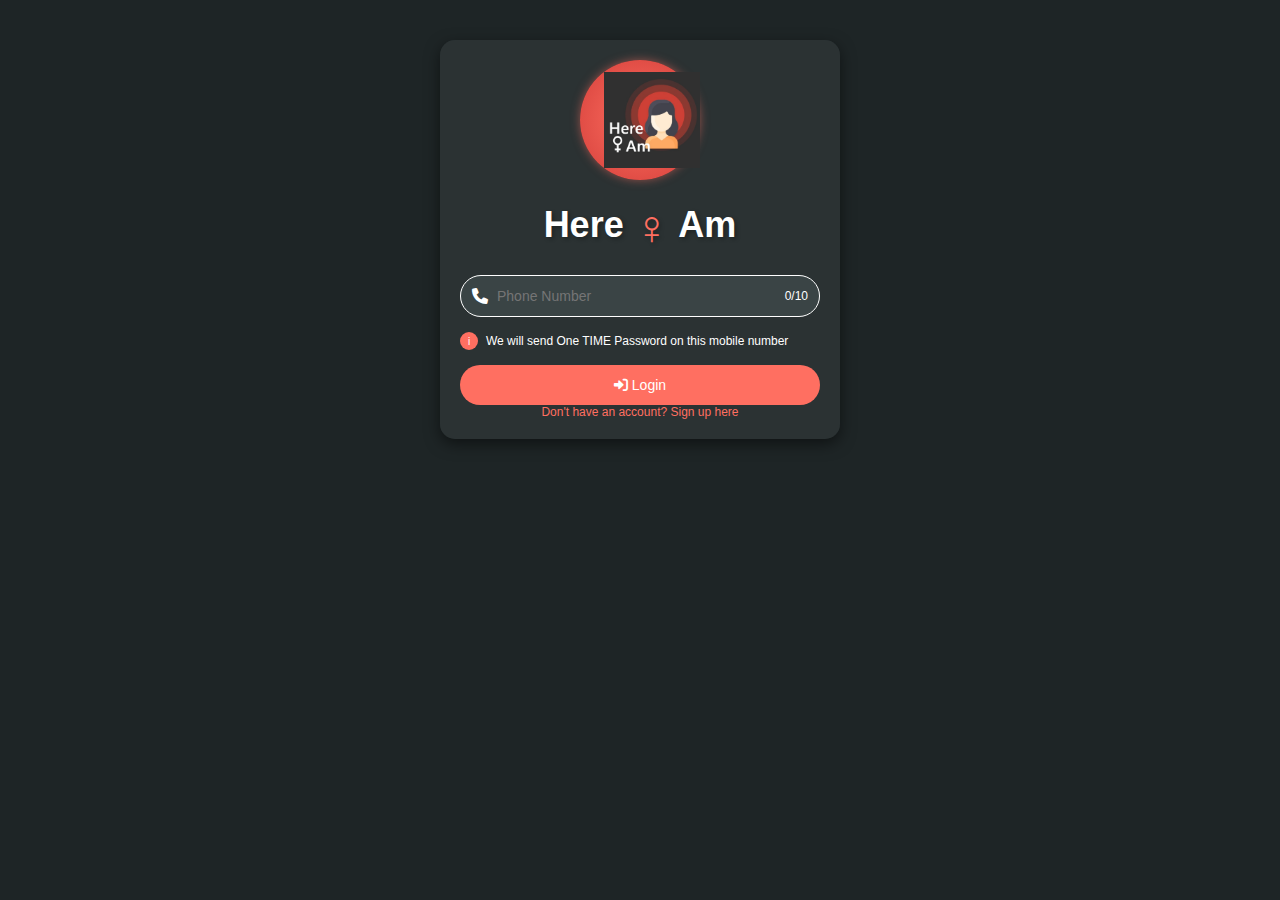
<file: index.html>
<script type="text/javascript">
        var gk_isXlsx = false;
        var gk_xlsxFileLookup = {};
        var gk_fileData = {};
        function filledCell(cell) {
          return cell !== '' && cell != null;
        }
        function loadFileData(filename) {
        if (gk_isXlsx && gk_xlsxFileLookup[filename]) {
            try {
                var workbook = XLSX.read(gk_fileData[filename], { type: 'base64' });
                var firstSheetName = workbook.SheetNames[0];
                var worksheet = workbook.Sheets[firstSheetName];

                // Convert sheet to JSON to filter blank rows
                var jsonData = XLSX.utils.sheet_to_json(worksheet, { header: 1, blankrows: false, defval: '' });
                // Filter out blank rows (rows where all cells are empty, null, or undefined)
                var filteredData = jsonData.filter(row => row.some(filledCell));

                // Heuristic to find the header row by ignoring rows with fewer filled cells than the next row
                var headerRowIndex = filteredData.findIndex((row, index) =>
                  row.filter(filledCell).length >= filteredData[index + 1]?.filter(filledCell).length
                );
                // Fallback
                if (headerRowIndex === -1 || headerRowIndex > 25) {
                  headerRowIndex = 0;
                }

                // Convert filtered JSON back to CSV
                var csv = XLSX.utils.aoa_to_sheet(filteredData.slice(headerRowIndex)); // Create a new sheet from filtered array of arrays
                csv = XLSX.utils.sheet_to_csv(csv, { header: 1 });
                return csv;
            } catch (e) {
                console.error(e);
                return "";
            }
        }
        return gk_fileData[filename] || "";
        }
        </script><!DOCTYPE html>
<html lang="en">
<head>
    <meta charset="UTF-8">
    <meta name="viewport" content="width=device-width, initial-scale=1.0">
    <title>Here Am - Login</title>
    <link rel="stylesheet" href="styles.css">
    <link rel="stylesheet" href="https://cdnjs.cloudflare.com/ajax/libs/font-awesome/6.0.0-beta3/css/all.min.css">
</head>
<body>
    <div class="page login-page">
        <div class="auth-container">
            <div class="logo">
                <div class="background"></div>
                <img src="res/img/logo.jpg" alt="Here Am Logo">
            </div>
            <div class="text-logo">
                Here <span class="symbol">♀</span> Am
            </div>
            <div class="input-container">
                <span class="phone-icon"><i class="fas fa-phone"></i></span>
                <input type="text" placeholder="Phone Number">
                <span class="counter">0/10</span>
            </div>
            <div class="info">
                <span class="info-icon">i</span>
                We will send One TIME Password on this mobile number
            </div>
            <button class="login-btn" onclick="window.location.href='home.html'"><i class="fas fa-sign-in-alt"></i> Login</button>
            <a href="signup.html" class="signup-link">Don't have an account? Sign up here</a>
        </div>
    </div>

    <script src="scripts.js"></script>
</body>
</html>
</file>
<file: styles.css>
* {
    margin: 0;
    padding: 0;
    box-sizing: border-box;
    font-family: Arial, sans-serif;
}

body {
    background-color: #1e2526;
    background-image: url('https://via.placeholder.com/1500x1500.png?text=Background+Pattern');
    background-size: cover;
    background-attachment: fixed;
    color: white;
    display: flex;
    flex-direction: column;
    min-height: 100vh;
}

.navbar {
    background-color: #ff6f61;
    padding: 10px;
    display: flex;
    justify-content: space-between;
    align-items: center;
    position: sticky;
    top: 0;
    z-index: 100;
    box-shadow: 0 2px 5px rgba(0, 0, 0, 0.3);
}

.navbar .logo-container {
    display: flex;
    align-items: center;
    margin: 0 10px;
}

.navbar .logo-container img {
    width: 40px;
    height: 40px;
    margin-right: 10px;
}

.navbar .logo-container span {
    font-size: 20px;
    font-weight: bold;
    color: white;
}

.navbar .hamburger {
    display: none;
    background: none;
    border: none;
    color: white;
    font-size: 24px;
    cursor: pointer;
    margin-right: 10px;
}

.navbar .nav-links {
    display: flex;
    align-items: center;
}

.navbar .nav-links a {
    color: white;
    text-decoration: none;
    font-size: 16px;
    padding: 10px;
    display: flex;
    align-items: center;
    transition: background-color 0.3s;
}

.navbar .nav-links a i {
    margin-right: 5px;
}

.navbar .nav-links a:hover {
    background-color: #d43f3a;
    border-radius: 5px;
}

.page {
    padding: 20px;
    flex: 1;
    display: flex;
    flex-direction: column;
    align-items: center;
    text-align: center;
}

footer {
    background-color: #ff6f61;
    color: white;
    padding: 20px;
    text-align: center;
    width: 100%;
    box-shadow: 0 -2px 5px rgba(0, 0, 0, 0.3);
}

.footer-content {
    display: flex;
    flex-wrap: wrap;
    justify-content: space-around;
    margin-bottom: 20px;
}

.footer-section {
    flex: 1;
    min-width: 200px;
    margin: 10px;
}

.footer-section h3 {
    margin-bottom: 10px;
    font-size: 18px;
}

.footer-section p, .footer-section ul {
    font-size: 14px;
    line-height: 1.6;
}

.footer-section ul {
    list-style: none;
}

.footer-section ul li {
    margin-bottom: 8px;
}

.footer-section ul li a {
    color: white;
    text-decoration: none;
}

.footer-section ul li a:hover {
    text-decoration: underline;
}

.social-links a {
    color: white;
    font-size: 24px;
    margin: 0 10px;
    text-decoration: none;
}

.social-links a:hover {
    color: #d43f3a;
}

footer p {
    font-size: 14px;
}

footer i {
    margin: 0 5px;
}

/* Login and Signup Pages */
.auth-container {
    background-color: rgba(44, 52, 53, 0.9);
    padding: 20px;
    border-radius: 15px;
    box-shadow: 0 5px 15px rgba(0, 0, 0, 0.5);
    max-width: 400px;
    width: 90%;
    margin: 20px auto;
}

.login-page .logo, .signup-page .logo {
    position: relative;
    width: 120px;
    height: 120px;
    margin: 0 auto 20px;
}

.login-page .logo .background, .signup-page .logo .background {
    position: absolute;
    top: 0;
    left: 0;
    width: 100%;
    height: 100%;
    background: radial-gradient(circle, #ff6f61, #d43f3a);
    border-radius: 50%;
    box-shadow: 0 0 10px rgba(255, 111, 97, 0.5);
}

.login-page .logo img, .signup-page .logo img {
    position: relative;
    width: 80%;
    top: 10%;
    left: 10%;
}

.login-page .text-logo, .signup-page .text-logo {
    font-size: 36px;
    font-weight: bold;
    margin-bottom: 20px;
    text-shadow: 2px 2px 4px rgba(0, 0, 0, 0.3);
}

.login-page .text-logo .symbol, .signup-page .text-logo .symbol {
    color: #ff6f61;
    font-size: 48px;
    vertical-align: middle;
}

.login-page .input-container, .signup-page .input-container {
    position: relative;
    width: 100%;
    margin-bottom: 15px;
}

.login-page .input-container input, .signup-page .input-container input,
.login-page .input-container textarea, .signup-page .input-container textarea {
    width: 100%;
    padding: 12px 12px 12px 36px;
    border-radius: 25px;
    border: 1px solid white;
    background-color: #3a4445;
    color: white;
    font-size: 14px;
    transition: border-color 0.3s;
}

.login-page .input-container input:focus, .signup-page .input-container input:focus,
.login-page .input-container textarea:focus, .signup-page .input-container textarea:focus {
    border-color: #ff6f61;
    outline: none;
}

.login-page .input-container .phone-icon, .signup-page .input-container .phone-icon {
    position: absolute;
    left: 12px;
    top: 50%;
    transform: translateY(-50%);
    color: white;
    font-size: 16px;
}

.login-page .counter, .signup-page .counter {
    position: absolute;
    right: 12px;
    top: 50%;
    transform: translateY(-50%);
    color: white;
    font-size: 12px;
}

.login-page .info, .signup-page .info {
    display: flex;
    align-items: center;
    font-size: 12px;
    margin-bottom: 15px;
}

.login-page .info .info-icon, .signup-page .info .info-icon {
    width: 18px;
    height: 18px;
    background-color: #ff6f61;
    color: white;
    border-radius: 50%;
    display: flex;
    justify-content: center;
    align-items: center;
    margin-right: 8px;
    font-size: 10px;
}

.login-page .login-btn, .signup-page .signup-btn {
    background-color: #ff6f61;
    color: white;
    padding: 12px 0;
    width: 100%;
    border: none;
    border-radius: 25px;
    font-size: 14px;
    cursor: pointer;
    transition: background-color 0.3s;
}

.login-page .login-btn:hover, .signup-page .signup-btn:hover {
    background-color: #d43f3a;
}

.signup-link, .login-link {
    margin-top: 10px;
    color: #ff6f61;
    text-decoration: none;
    font-size: 12px;
}

.signup-link:hover, .login-link:hover {
    text-decoration: underline;
}

/* Homepage */
.home-page {
    background-image: url('https://via.placeholder.com/600x200.png?text=Hero+Banner');
    background-size: cover;
    background-position: center;
    padding-top: 40px;
}

.home-page h1 {
    color: #ff6f61;
    margin-bottom: 15px;
    text-shadow: 2px 2px 4px rgba(0, 0, 0, 0.3);
}

.home-page .intro {
    max-width: 90%;
    margin-bottom: 20px;
    line-height: 1.6;
    background-color: rgba(44, 52, 53, 0.8);
    padding: 10px;
    border-radius: 10px;
}

.home-page .features {
    display: flex;
    flex-wrap: wrap;
    justify-content: center;
    gap: 15px;
    margin-bottom: 20px;
}

.home-page .feature-card {
    background-color: #2c3435;
    padding: 15px;
    border-radius: 10px;
    width: 200px;
    text-align: center;
    transition: transform 0.3s, box-shadow 0.3s;
}

.home-page .feature-card:hover {
    transform: translateY(-5px);
    box-shadow: 0 5px 15px rgba(0, 0, 0, 0.5);
}

.home-page .feature-card img {
    width: 40px;
    height: 40px;
    margin-bottom: 10px;
}

.home-page .feature-card h3 {
    color: #ff6f61;
    margin-bottom: 10px;
    font-size: 16px;
}

.home-page .feature-card p {
    font-size: 12px;
    line-height: 1.5;
}

.home-page .feature-card a {
    display: inline-block;
    margin-top: 10px;
    color: #ff6f61;
    text-decoration: none;
    font-weight: bold;
    font-size: 12px;
}

.home-page .feature-card a:hover {
    text-decoration: underline;
}

/* Guide Page */
.guide-page h1 {
    color: #ff6f61;
    margin-bottom: 15px;
}

.guide-page .section {
    max-width: 90%;
    margin-bottom: 15px;
    line-height: 1.6;
    background-color: rgba(44, 52, 53, 0.8);
    padding: 10px;
    border-radius: 10px;
}

.guide-page .section h2 {
    color: #ff6f61;
    margin-bottom: 10px;
    font-size: 18px;
}

.guide-page .section ul {
    list-style-type: disc;
    padding-left: 20px;
    text-align: left;
}

.guide-page .section ul li {
    margin-bottom: 8px;
    font-size: 14px;
}

.guide-page .section ul li i {
    margin-right: 5px;
    color: #ff6f61;
}

/* Emergency Page */
.emergency-page h1 {
    color: #ff6f61;
    margin-bottom: 15px;
}

.emergency-page .contact {
    background-color: #2c3435;
    padding: 10px;
    margin: 8px 0;
    width: 90%;
    max-width: 300px;
    border-radius: 10px;
    display: flex;
    justify-content: space-between;
    align-items: center;
    transition: transform 0.3s;
}

.emergency-page .contact:hover {
    transform: scale(1.02);
}

.emergency-page .contact a {
    color: #ff6f61;
    text-decoration: none;
    font-weight: bold;
    font-size: 14px;
}

.emergency-page .contact a i {
    margin-right: 5px;
}

.emergency-page .tips {
    max-width: 90%;
    margin-top: 15px;
    line-height: 1.6;
    background-color: rgba(44, 52, 53, 0.8);
    padding: 10px;
    border-radius: 10px;
}

.emergency-page .tips h2 {
    color: #ff6f61;
    margin-bottom: 10px;
    font-size: 18px;
}

.emergency-page .tips ul {
    list-style-type: disc;
    padding-left: 20px;
    text-align: left;
}

.emergency-page .tips ul li {
    margin-bottom: 8px;
    font-size: 14px;
}

.emergency-page .tips ul li i {
    margin-right: 5px;
    color: #ff6f61;
}

/* SOS Page */
.sos-page h1 {
    color: #ff6f61;
    margin-bottom: 15px;
}

.sos-page p {
    max-width: 90%;
    margin-bottom: 15px;
    line-height: 1.6;
}

.sos-page .contact-container {
    margin-bottom: 15px;
    background-color: #2c3435;
    padding: 10px;
    border-radius: 10px;
    width: 90%;
    max-width: 300px;
}

.sos-page .contact-container label {
    display: block;
    margin-bottom: 5px;
    font-size: 14px;
}

.sos-page .contact-container input {
    padding: 8px;
    width: 100%;
    border-radius: 5px;
    border: 1px solid white;
    background-color: #3a4445;
    color: white;
    font-size: 14px;
}

.sos-page .sos-btn {
    background-color: #ff6f61;
    color: white;
    padding: 12px 24px;
    border: none;
    border-radius: 25px;
    font-size: 14px;
    cursor: pointer;
    transition: background-color 0.3s, transform 0.3s;
}

.sos-page .sos-btn:hover {
    background-color: #d43f3a;
    transform: scale(1.05);
}

.sos-page .sos-btn i {
    margin-right: 5px;
}

.sos-page .instructions {
    max-width: 90%;
    margin-top: 15px;
    line-height: 1.6;
    background-color: rgba(44, 52, 53, 0.8);
    padding: 10px;
    border-radius: 10px;
}

.sos-page .instructions h2 {
    color: #ff6f61;
    margin-bottom: 10px;
    font-size: 18px;
}

.sos-page .instructions ul {
    list-style-type: disc;
    padding-left: 20px;
    text-align: left;
}

.sos-page .instructions ul li {
    margin-bottom: 8px;
    font-size: 14px;
}

.sos-page .instructions ul li i {
    margin-right: 5px;
    color: #ff6f61;
}

/* Map Page */
.map-page h1 {
    color: #ff6f61;
    margin-bottom: 15px;
}

.map-page .search-container {
    margin-bottom: 15px;
    background-color: #2c3435;
    padding: 10px;
    border-radius: 10px;
    width: 90%;
    max-width: 300px;
    display: flex;
    flex-wrap: wrap;
    gap: 10px;
}

.map-page .search-container input {
    padding: 8px;
    flex: 1;
    border-radius: 5px;
    border: 1px solid white;
    background-color: #3a4445;
    color: white;
    font-size: 14px;
}

.map-page .search-container button {
    padding: 8px 16px;
    background-color: #ff6f61;
    color: white;
    border: none;
    border-radius: 5px;
    cursor: pointer;
    transition: background-color 0.3s;
    font-size: 14px;
}

.map-page .search-container button:hover {
    background-color: #d43f3a;
}

.map-page .search-container button i {
    margin-right: 5px;
}

#map {
    height: 300px;
    width: 90%;
    max-width: 600px;
    border-radius: 10px;
    border: 2px solid #ff6f61;
}

.map-page .safety-tips {
    max-width: 90%;
    margin-top: 15px;
    line-height: 1.6;
    background-color: rgba(44, 52, 53, 0.8);
    padding: 10px;
    border-radius: 10px;
}

.map-page .safety-tips h2 {
    color: #ff6f61;
    margin-bottom: 10px;
    font-size: 18px;
}

.map-page .safety-tips ul {
    list-style-type: disc;
    padding-left: 20px;
    text-align: left;
}

.map-page .safety-tips ul li {
    margin-bottom: 8px;
    font-size: 14px;
}

.map-page .safety-tips ul li i {
    margin-right: 5px;
    color: #ff6f61;
}

/* Community Page */
.community-page h1 {
    color: #ff6f61;
    margin-bottom: 15px;
}

.community-page .intro {
    max-width: 90%;
    margin-bottom: 15px;
    line-height: 1.6;
}

.community-page .post-form {
    max-width: 90%;
    margin-bottom: 20px;
    background-color: #2c3435;
    padding: 15px;
    border-radius: 10px;
}

.community-page .post-form h2 {
    color: #ff6f61;
    margin-bottom: 10px;
    font-size: 18px;
}

.community-page .post-form .input-container textarea {
    resize: vertical;
    min-height: 80px;
}

.community-page .post-btn {
    background-color: #ff6f61;
    color: white;
    padding: 12px 24px;
    border: none;
    border-radius: 25px;
    font-size: 14px;
    cursor: pointer;
    transition: background-color 0.3s, transform 0.3s;
}

.community-page .post-btn:hover {
    background-color: #d43f3a;
    transform: scale(1.05);
}

.community-page .post-btn i {
    margin-right: 5px;
}

.community-page .posts {
    max-width: 90%;
    display: flex;
    flex-direction: column;
    gap: 15px;
}

.community-page .post {
    background-color: #2c3435;
    padding: 15px;
    border-radius: 10px;
}

.community-page .post h3 {
    color: #ff6f61;
    margin-bottom: 8px;
    font-size: 16px;
}

.community-page .post p {
    font-size: 14px;
    line-height: 1.5;
}

.community-page .post p strong {
    color: #ff6f61;
}

/* Chatbot Page */
.chatbot-page h1 {
    color: #ff6f61;
    margin-bottom: 15px;
}

.chatbot-page .intro {
    max-width: 90%;
    margin-bottom: 15px;
    line-height: 1.6;
}

.chatbot-page .chat-container {
    max-width: 90%;
    background-color: #2c3435;
    padding: 15px;
    border-radius: 10px;
    display: flex;
    flex-direction: column;
    height: 400px;
}

.chatbot-page .chat-messages {
    flex: 1;
    overflow-y: auto;
    padding: 10px;
    border-bottom: 1px solid #3a4445;
}

.chatbot-page .message {
    margin-bottom: 10px;
    padding: 8px 12px;
    border-radius: 10px;
    max-width: 80%;
    font-size: 14px;
}

.chatbot-page .bot-message {
    background-color: #ff6f61;
    color: white;
    align-self: flex-start;
}

.chatbot-page .user-message {
    background-color: #3a4445;
    color: white;
    align-self: flex-end;
    margin-left: auto;
}

.chatbot-page .chat-input {
    display: flex;
    gap: 10px;
    padding-top: 10px;
}

.chatbot-page .chat-input input {
    flex: 1;
    padding: 8px;
    border-radius: 5px;
    border: 1px solid white;
    background-color: #3a4445;
    color: white;
    font-size: 14px;
}

.chatbot-page .chat-input button {
    padding: 8px 16px;
    background-color: #ff6f61;
    color: white;
    border: none;
    border-radius: 5px;
    cursor: pointer;
    transition: background-color 0.3s;
    font-size: 14px;
}

.chatbot-page .chat-input button:hover {
    background-color: #d43f3a;
}

.chatbot-page .chat-input button i {
    margin-right: 5px;
}

/* Responsive Design */
@media (max-width: 768px) {
    .navbar .hamburger {
        display: block;
    }

    .navbar .nav-links {
        display: none;
        flex-direction: column;
        width: 100%;
        background-color: #ff6f61;
        position: absolute;
        top: 60px;
        left: 0;
        padding: 10px 0;
        box-shadow: 0 2px 5px rgba(0, 0, 0, 0.3);
    }

    .navbar .nav-links.active {
        display: flex;
    }

    .navbar .nav-links a {
        font-size: 14px;
        padding: 10px 20px;
        width: 100%;
        text-align: left;
    }

    .login-page .text-logo, .signup-page .text-logo {
        font-size: 28px;
    }

    .login-page .text-logo .symbol, .signup-page .text-logo .symbol {
        font-size: 36px;
    }

    .home-page .feature-card {
        width: 45%;
    }

    #map {
        height: 250px;
    }

    .chatbot-page .chat-container {
        height: 350px;
    }

    .footer-content {
        flex-direction: column;
        align-items: center;
    }

    .footer-section {
        text-align: center;
    }
}

@media (max-width: 600px) {
    .navbar .logo-container img {
        width: 32px;
        height: 32px;
    }

    .navbar .logo-container span {
        font-size: 16px;
    }

    .navbar .hamburger {
        font-size: 20px;
    }

    .navbar .nav-links a {
        font-size: 12px;
        padding: 8px 15px;
    }

    .login-page .logo, .signup-page .logo {
        width: 100px;
        height: 100px;
    }

    .login-page .text-logo, .signup-page .text-logo {
        font-size: 24px;
    }

    .login-page .text-logo .symbol, .signup-page .text-logo .symbol {
        font-size: 32px;
    }

    .home-page .feature-card {
        width: 100%;
    }

    .map-page .search-container {
        flex-direction: column;
    }

    .map-page .search-container input,
    .map-page .search-container button {
        width: 100%;
    }

    #map {
        height: 200px;
    }

    .chatbot-page .chat-container {
        height: 300px;
    }
}
</file>
